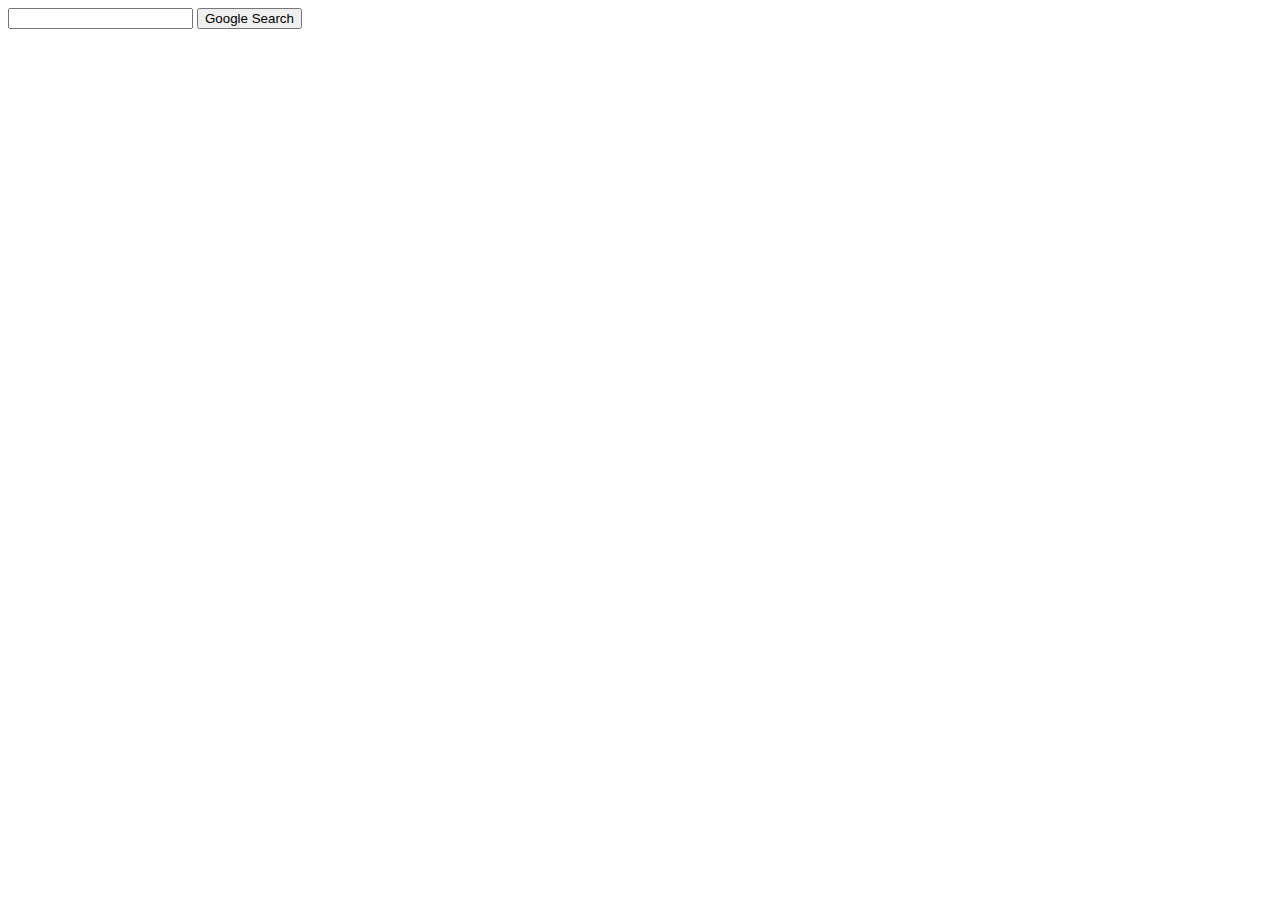
<file: week_1/search/index.html>
<!DOCTYPE html>
<html lang="en">
    <head>
        <title>Search</title>
    </head>
    <body>
        <form action="https://google.com/search">
            <input type="text" name="q">
            <input type="submit" value="Google Search">
        </form>
    </body>
</html>
</file>
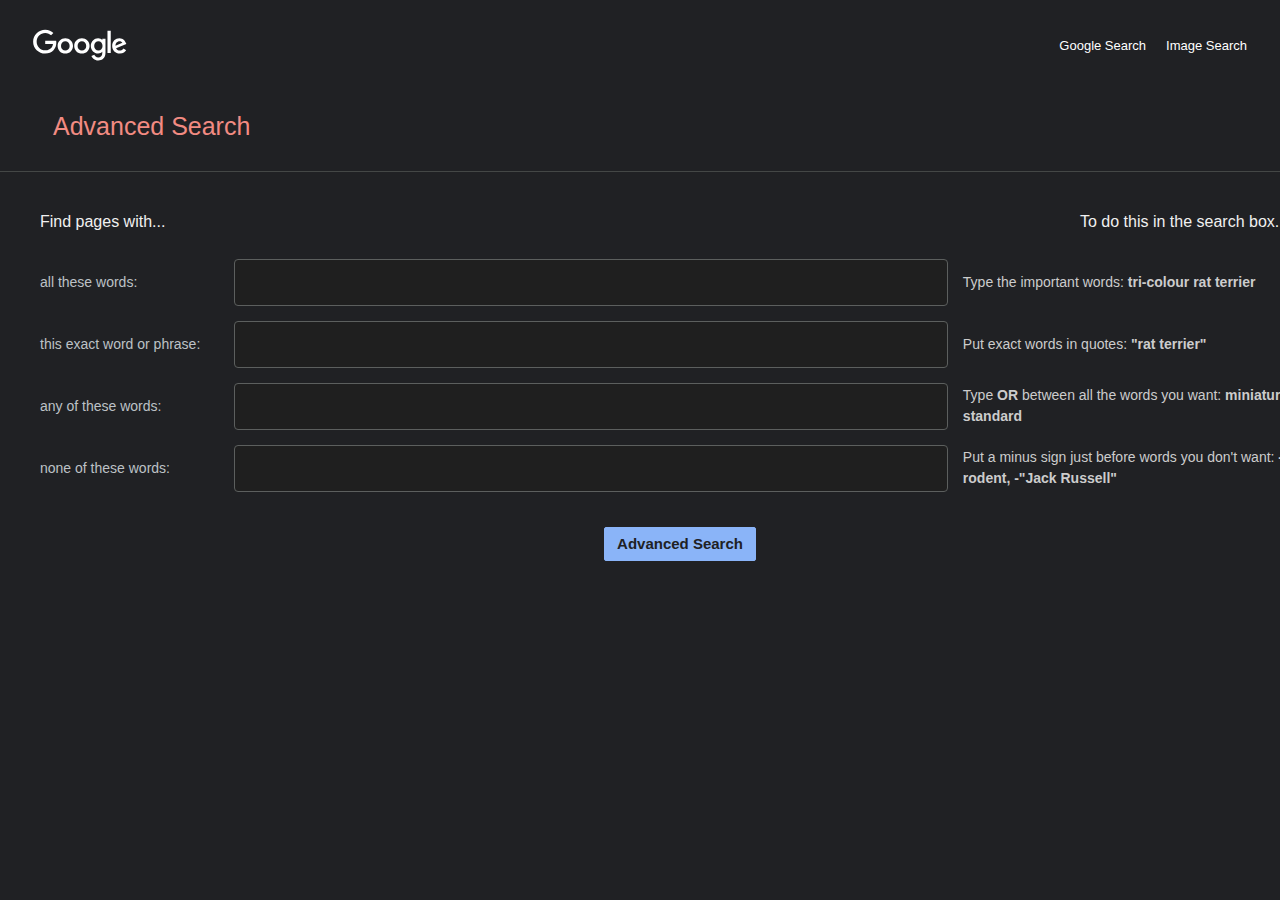
<file: week_1/search/adv_search.html>
<!DOCTYPE html>
<html lang="en">
    <head>
        <title>Advanced Google Search</title>
        <link href="https://cdn.jsdelivr.net/npm/bootstrap@5.3.3/dist/css/bootstrap.min.css" rel="stylesheet" integrity="sha384-QWTKZyjpPEjISv5WaRU9OFeRpok6YctnYmDr5pNlyT2bRjXh0JMhjY6hW+ALEwIH" crossorigin="anonymous">
        <link href="style.css" rel="stylesheet">
        <style>
            
            #button:hover {
                background: #aecbfa;
                }
        </style>
    </head>
    <body>
        <nav>
            <div class="nav-top">
                <div class="googleadv">
                    <svg aria-label="Google"  height="35" role="img" viewBox="0 0 272 92" width="94" xmlns="http://www.w3.org/2000/svg">
                        <path d="M115.75 47.18c0 12.77-9.99 22.18-22.25 22.18s-22.25-9.41-22.25-22.18C71.25 34.32 81.24 25 93.5 25s22.25 9.32 22.25 22.18zm-9.74 0c0-7.98-5.79-13.44-12.51-13.44S80.99 39.2 80.99 47.18c0 7.9 5.79 13.44 12.51 13.44s12.51-5.55 12.51-13.44zm57.74 0c0 12.77-9.99 22.18-22.25 22.18s-22.25-9.41-22.25-22.18c0-12.85 9.99-22.18 22.25-22.18s22.25 9.32 22.25 22.18zm-9.74 0c0-7.98-5.79-13.44-12.51-13.44s-12.51 5.46-12.51 13.44c0 7.9 5.79 13.44 12.51 13.44s12.51-5.55 12.51-13.44zm55.74-20.84v39.82c0 16.38-9.66 23.07-21.08 23.07-10.75 0-17.22-7.19-19.66-13.07l8.48-3.53c1.51 3.61 5.21 7.87 11.17 7.87 7.31 0 11.84-4.51 11.84-13v-3.19h-.34c-2.18 2.69-6.38 5.04-11.68 5.04-11.09 0-21.25-9.66-21.25-22.09 0-12.52 10.16-22.26 21.25-22.26 5.29 0 9.49 2.35 11.68 4.96h.34v-3.61h9.25zm-8.56 20.92c0-7.81-5.21-13.52-11.84-13.52-6.72 0-12.35 5.71-12.35 13.52 0 7.73 5.63 13.36 12.35 13.36 6.63 0 11.84-5.63 11.84-13.36zM225 3v65h-9.5V3h9.5zm37.02 51.48l7.56 5.04c-2.44 3.61-8.32 9.83-18.48 9.83-12.6 0-22.01-9.74-22.01-22.18 0-13.19 9.49-22.18 20.92-22.18 11.51 0 17.14 9.16 18.98 14.11l1.01 2.52-29.65 12.28c2.27 4.45 5.8 6.72 10.75 6.72 4.96 0 8.4-2.44 10.92-6.14zm-23.27-7.98l19.82-8.23c-1.09-2.77-4.37-4.7-8.23-4.7-4.95 0-11.84 4.37-11.59 12.93zM35.29 41.41V32H67c.31 1.64.47 3.58.47 5.68 0 7.06-1.93 15.79-8.15 22.01-6.05 6.3-13.78 9.66-24.02 9.66C16.32 69.35.36 53.89.36 34.91.36 15.93 16.32.47 35.3.47c10.5 0 17.98 4.12 23.6 9.49l-6.64 6.64c-4.03-3.78-9.49-6.72-16.97-6.72-13.86 0-24.7 11.17-24.7 25.03 0 13.86 10.84 25.03 24.7 25.03 8.99 0 14.11-3.61 17.39-6.89 2.66-2.66 4.41-6.46 5.1-11.65l-22.49.01z" fill="#FFF">
                        </path>
                    </svg>
                </div>
                <div class="links">
                    <a href="index.html">Google Search</a>
                    <a href="img_search.html">Image Search</a>
                </div>
            </div>
            <div class="ad_s">
                <label id="ad_s">Advanced Search</label>
            </div>
            <div class="ad_border"></div>
        </nav>
       
    
        <div class="grid">
            <div><span><b>Find pages with...</b></span></div>
            <div><span><b>To do this in the search box.</b></span></div>
        </div>
        <form class="grid-form" action="https://www.google.com/search" method="GET" autocomplete="off">
            <label>all these words:</label>
            <input type="text" name="as_q">
            <span>Type the important words: <b>tri-colour rat terrier</b></span>

            <label>this exact word or phrase:</label>
            <input type="text" name="as_epq">
            <span>Put exact words in quotes: <b>"rat terrier"</b></span>

            <label>any of these words:</label>
            <input type="text" name="as_oq">
            <span>Type <b>OR</b> between all the words you want: <b>miniature OR standard</b></span>

            <label>none of these words:</label>
            <input type="text" name="as_eq">
            <span>Put a minus sign just before words you don't want: <b>-rodent, -"Jack Russell"</b></span>
        
        <div class="full-row">
            <input id="button" type="submit" value="Advanced Search">
        </div>
    
    </body>
</html>
</file>
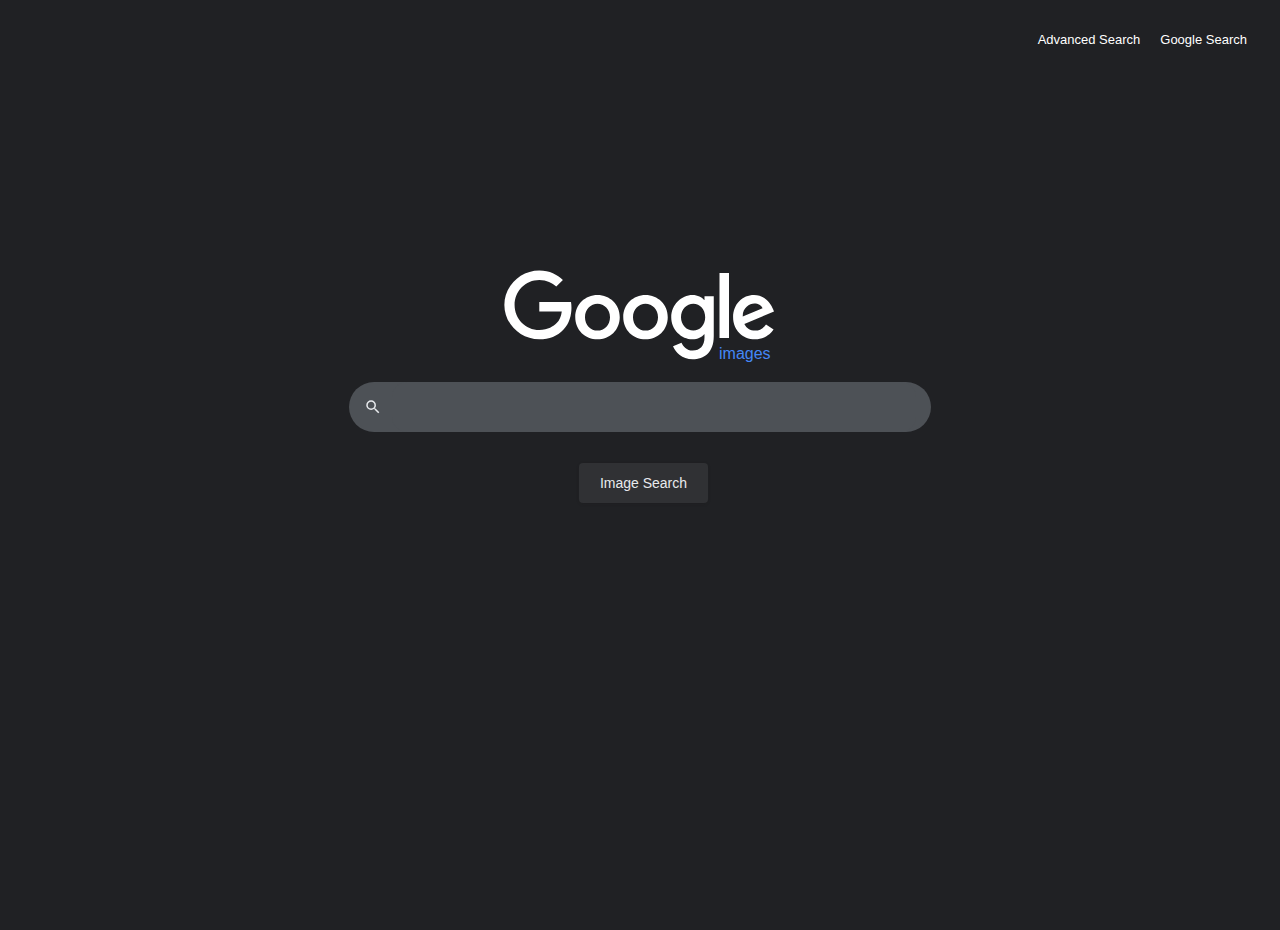
<file: week_1/search/img_search.html>
<!DOCTYPE html>
<html lang="en">
    <head>
        <title>Image Search</title>
        <link href="https://cdn.jsdelivr.net/npm/bootstrap@5.3.3/dist/css/bootstrap.min.css" rel="stylesheet" integrity="sha384-QWTKZyjpPEjISv5WaRU9OFeRpok6YctnYmDr5pNlyT2bRjXh0JMhjY6hW+ALEwIH" crossorigin="anonymous">
        <link href="style.css" rel="stylesheet">
    </head>
    <body>
        <nav>
            <div class="links">
                <a href="adv_search.html">Advanced Search</a>
                <a href="index.html">Google Search</a>
            </div>
        </nav>

        <div class="center">
            <div class="google">
                <svg aria-label="Google" height="92" role="img" viewBox="0 0 272 92" width="272" xmlns="http://www.w3.org/2000/svg">
                    <path d="M115.75 47.18c0 12.77-9.99 22.18-22.25 22.18s-22.25-9.41-22.25-22.18C71.25 34.32 81.24 25 93.5 25s22.25 9.32 22.25 22.18zm-9.74 0c0-7.98-5.79-13.44-12.51-13.44S80.99 39.2 80.99 47.18c0 7.9 5.79 13.44 12.51 13.44s12.51-5.55 12.51-13.44zm57.74 0c0 12.77-9.99 22.18-22.25 22.18s-22.25-9.41-22.25-22.18c0-12.85 9.99-22.18 22.25-22.18s22.25 9.32 22.25 22.18zm-9.74 0c0-7.98-5.79-13.44-12.51-13.44s-12.51 5.46-12.51 13.44c0 7.9 5.79 13.44 12.51 13.44s12.51-5.55 12.51-13.44zm55.74-20.84v39.82c0 16.38-9.66 23.07-21.08 23.07-10.75 0-17.22-7.19-19.66-13.07l8.48-3.53c1.51 3.61 5.21 7.87 11.17 7.87 7.31 0 11.84-4.51 11.84-13v-3.19h-.34c-2.18 2.69-6.38 5.04-11.68 5.04-11.09 0-21.25-9.66-21.25-22.09 0-12.52 10.16-22.26 21.25-22.26 5.29 0 9.49 2.35 11.68 4.96h.34v-3.61h9.25zm-8.56 20.92c0-7.81-5.21-13.52-11.84-13.52-6.72 0-12.35 5.71-12.35 13.52 0 7.73 5.63 13.36 12.35 13.36 6.63 0 11.84-5.63 11.84-13.36zM225 3v65h-9.5V3h9.5zm37.02 51.48l7.56 5.04c-2.44 3.61-8.32 9.83-18.48 9.83-12.6 0-22.01-9.74-22.01-22.18 0-13.19 9.49-22.18 20.92-22.18 11.51 0 17.14 9.16 18.98 14.11l1.01 2.52-29.65 12.28c2.27 4.45 5.8 6.72 10.75 6.72 4.96 0 8.4-2.44 10.92-6.14zm-23.27-7.98l19.82-8.23c-1.09-2.77-4.37-4.7-8.23-4.7-4.95 0-11.84 4.37-11.59 12.93zM35.29 41.41V32H67c.31 1.64.47 3.58.47 5.68 0 7.06-1.93 15.79-8.15 22.01-6.05 6.3-13.78 9.66-24.02 9.66C16.32 69.35.36 53.89.36 34.91.36 15.93 16.32.47 35.3.47c10.5 0 17.98 4.12 23.6 9.49l-6.64 6.64c-4.03-3.78-9.49-6.72-16.97-6.72-13.86 0-24.7 11.17-24.7 25.03 0 13.86 10.84 25.03 24.7 25.03 8.99 0 14.11-3.61 17.39-6.89 2.66-2.66 4.41-6.46 5.1-11.65l-22.49.01z" fill="#FFF">
                    </path>
                </svg>
                <span class="gimg" aria-hidden="true">images</span>
            </div>
            <form class="search" action="https://www.google.com/search" autocomplete="off">
                <div class ="search-box">
                    <svg class="icon" focusable="false" aria-hidden="true" xmlns="http://www.w3.org/2000/svg" viewBox="0 0 24 24">
                        <path d="M15.5 14h-.79l-.28-.27A6.471 6.471 0 0 0 16 9.5 6.5 6.5 0 1 0 9.5 16c1.61 0 3.09-.59 4.23-1.57l.27.28v.79l5 4.99L20.49 19l-4.99-5zm-6 0C7.01 14 5 11.99 5 9.5S7.01 5 9.5 5 14 7.01 14 9.5 11.99 14 9.5 14z"></path>
                    </svg>
                    <input type="text" name="q">
                    <input type="hidden" name="tbm" value="isch"> 
                </div>

                <div class="button">
                    <input type="submit" value="Image Search">
                </div>
            </form>
        </div>
        
    </body>
</html>
</file>
<file: week_1/search/style.css>
body {
  margin: 0;
  height: 100vh;   
  background: #202124;
  position: relative;    
}

body, input, button {
  font-size: 14px;
  font-family: Arial,sans-serif;
  color: var(--YLNNHc);
}

.center {
  height: calc(100vh - 50px); 
  display: flex;
  flex-direction: column;  
  justify-content: flex-start;
  align-items: center;
  padding-top: 190px;
}

nav {
  display: flex;
  flex-direction: column;
  background: #202124;
  padding: 8px 8px;
  
}

.nav-top {
  display: flex;
  justify-content: space-between;
  align-items: center;
}

.links {
  display: flex;
  gap: 20px; 
  margin-left: auto;
  padding: 20px 25px;        
}

.links a {
  text-decoration: none;
  color: white;
  font-size: 13px;
  line-height: 24px;
}

.links a:hover {
  text-decoration: underline;
}


.ad_s{
  
  margin: 25px 35px;
  font-size: 25px;

}

#ad_s {  
  font-weight: inherit;
  font-style: inherit;  
  color: #f28b82;
  font-size: 100%;
  margin-left: 10px;
  
}

.ad_border{
  margin: 0 -30px;
  padding: 0;
  width: 150%;  
  border-bottom: 1px solid #444746;
}


.google{
  position: relative;
  display: flex;
  flex-direction: column;
  align-items: center;
}

.googleadv{
  padding: 20px 25px;
  float:left;
  display: flex;
  flex-direction: column;
}

.gimg{
  color: #4487f6;
  font: 16px/16px Arial,sans-serif;
  position: absolute;
  left: 215px;
  bottom: 0px;
  white-space: nowrap;
}

.search-box {
  display: flex;
  align-items: center;
  background: #4d5156;
  border-radius: 26px;
  width: 582px;
  height: 50px;
  padding: 0 15px;
}

.search-box .icon {
  width: 20px;
  height: 20px;
  fill: #e8eaed;
  margin-right: 10px;
}

.search-box input[type="text"] {
  border: none;
  outline: none;
  background: transparent;
  color: white;
  font-size: 18px;
}

.search{
  display:flex;
  flex-direction: column;
  align-items: center;
  padding:20px;
  height:200px;
}


.search input[type="text"]{
  width: 582px;
  height:50px;
  border: 1px solid transparent;
  text-align: left;
  padding-left: 10px;
  font-size: 20px;
  background: #4d5156;
  border-radius: 15px;
  color: white;
}


.button{
  margin: 11px 4px 4px 11px; 
  height: 60px;
  min-width: 54px;
  text-align: center;
  display:flex;
  gap: 15px;
  padding-top: 20px;
}

.button input{
  padding: 8px 20px;
  background-color: #303134;
  box-shadow: 0 1px 3px rgba(23,23,23,0.24);
  border: 1px solid transparent;
  color: #e8eaed;
  cursor: pointer;
  transition: border-color 0.3s ease, transform 0.2s ease;
  border-radius: 4px;
  font-family: Arial,sans-serif;
  font-size: 14px;
}

.button input:hover{
  border-color:#5f6368;
}



.grid{
  display:grid;
  grid-template-columns: 1fr 1fr;
  gap: 20px 800px;
  align-items: center;
  width: 100%;
  color: #f0f0f0;
  font-size: 16px;
  font-weight: 200;
  margin: 30px 0 30px 40px; 
  justify-content: start; 

}

.grid-form {
  display: grid;
  grid-template-columns: 0.5fr 2fr 1fr; 
  gap: 15px 15px;
  align-items: center;
  color: #bdc1c6;
  width: 100%;
  margin: -5px 0 30px 40px; 
  justify-content: start;   
}

.grid-form label {
  font-weight: 500;
  text-align: left;
}

.grid-form input {
  
  outline: none;
  width: 100%;            
  padding: 12px;
  background: #1f1f1f;
  border: 1px solid #5c5f5e;
  color: #bdc1c6;
  border-radius: 4px;
  box-sizing: border-box;
}

.grid-form span {
  font-size: 14px;
  color: #ccc;
  white-space: normal;
  text-align: left;    
}

.grid-form .full-row {
  grid-column: 1 / span 3;
  text-align: left; 
  margin-top: 20px;
  transition: border-color 0.3s ease;
}
.grid-form .full-row:hover{
  border-color: white;
}



.full-row{
  display: flex;
  justify-content: center;
  align-items: center;

}
.full-row input[type="submit"]{ 
  width: auto;
  flex: 0 0 auto;
  font-size: 15px;
  font-weight: bold;
  background: #8ab4f8;
  border: 1px solid #8ab4f8;
  color: #202124;
  border-radius: 2px;
  cursor: pointer;
  padding: 5px 12px;           
  
}

.full-row input:hover {
  background: #aecbfa;
}
</file>
